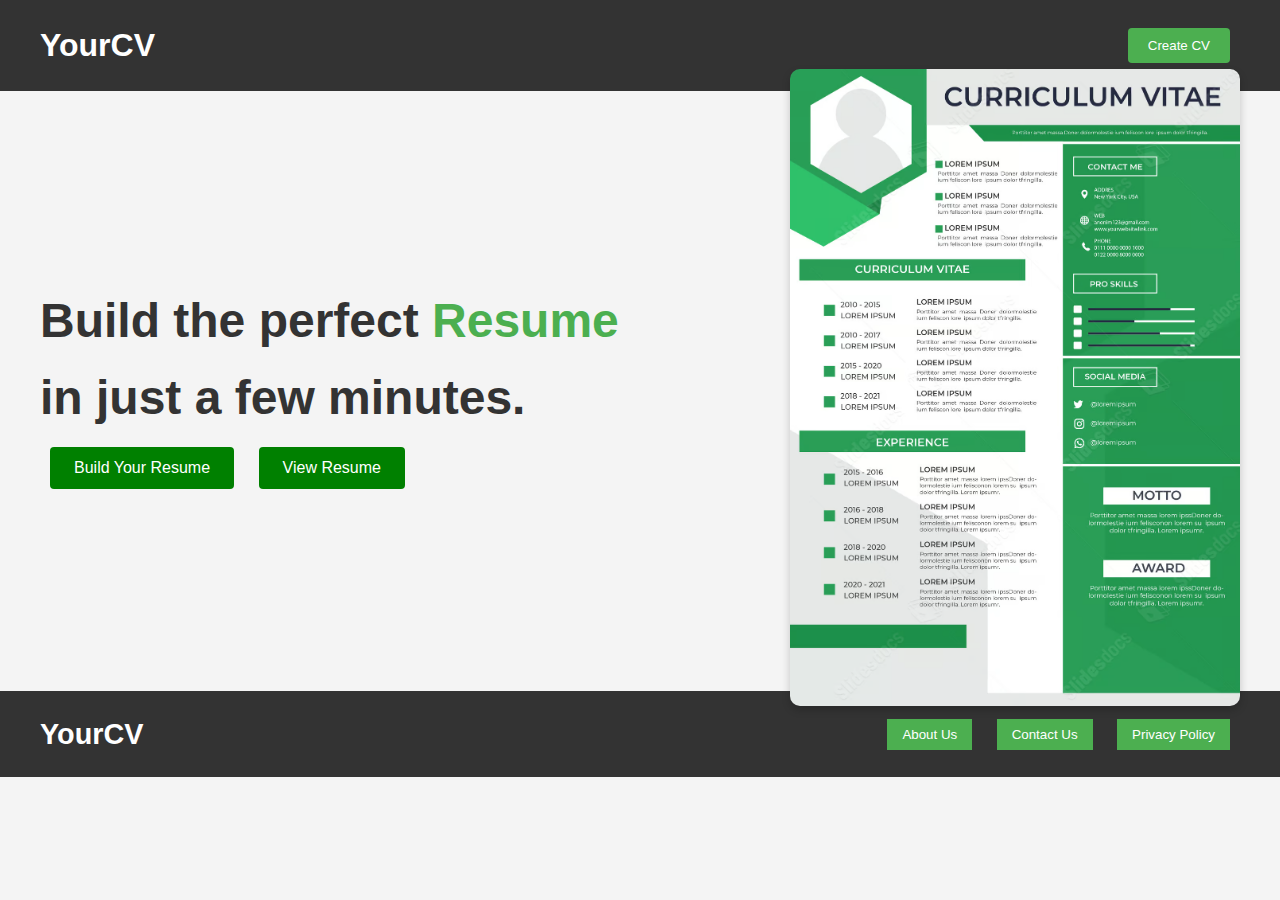
<file: index.html>
<!DOCTYPE html>
<html lang="en">
<head>
    <meta charset="UTF-8">
    <meta name="viewport" content="width=device-width, initial-scale=1.0">
    <title>YourCV - Resume Builder</title>
    <link rel="stylesheet" href="styles.css">
</head>
<body>

    <!-- Header Section -->
    <header>
        <div class="header-left">
            <h1>YourCV</h1>
        </div>
        
        <div class="header-right">
            <button onclick="window.location.href='form.html'">Create CV</button>
        </div>
    </header>

    <!-- Hero Section -->
    <section class="hero">
        <div class="hero-left">
            <h1>Build the perfect <span class="resume">Resume</span> in just a few minutes.</h1>
            <div class="hero-buttons">
                <button onclick="window.location.href='form.html'">Build Your Resume</button>
                <button onclick="window.location.href='viewresume.html'">View Resume</button>
            </div>
        </div>
        <div class="hero-right">
            <img src="/images/resume.avif" alt="User Image" class="hero-image">
        </div>
    </section>

    <!-- Footer Section -->
    <footer>
        <div class="footer-left">
            <h1>YourCV</h1>
        </div>
        <div class="footer-middle">
            <button>About Us</button>
            <button>Contact Us</button>
            <button>Privacy Policy</button>
        </div>
    </footer>

</body>
</html>
</file>
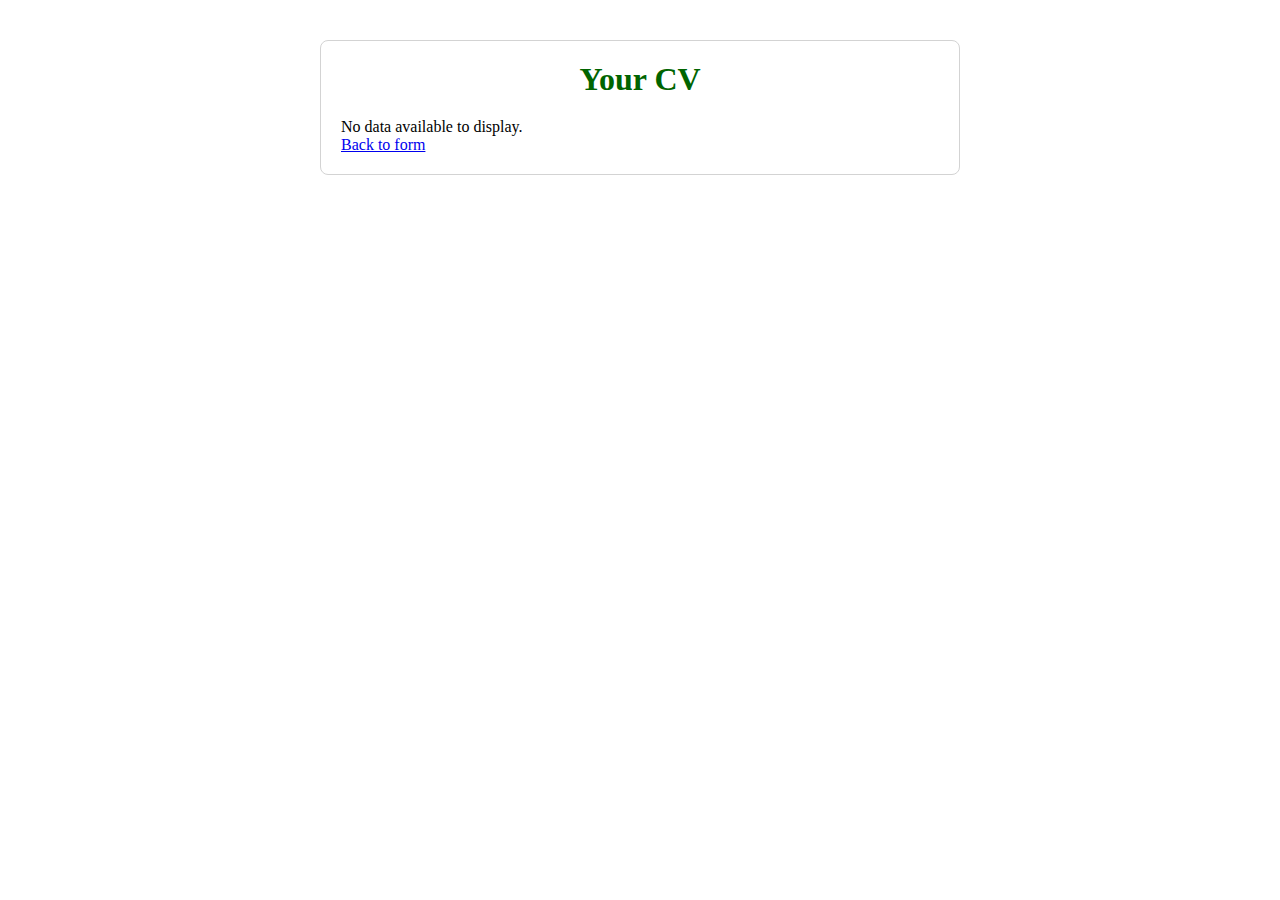
<file: cv.html>
<!DOCTYPE html>
<html lang="en">
<head>
    <meta charset="UTF-8">
    <meta name="viewport" content="width=device-width, initial-scale=1.0">
    <title>Your CV</title>
    <link rel="stylesheet" href="form-styles.css">
</head>
<body>
    <div class="container">
        <h1>Your CV</h1>

        <div id="cv-content"></div>

        <a href="form.html">Back to form</a>
    </div>

    <script>
        // Get the data from localStorage
        const cvData = JSON.parse(localStorage.getItem('cvData'));

        if (cvData) {
            // Construct the CV content
            let cvHtml = `
                <h2>${cvData.fullName}</h2>
                <p><strong>Email:</strong> ${cvData.email}</p>
                <p><strong>Phone:</strong> ${cvData.phone}</p>
                <p><strong>Address:</strong> ${cvData.address}</p>
                <p><strong>Summary:</strong> ${cvData.summary}</p>
                <hr>
            `;

            // Education Section
            if (cvData.education.length > 0) {
                cvHtml += `<h3>Education</h3><ul>`;
                cvData.education.forEach(edu => {
                    cvHtml += `<li>${edu}</li>`;
                });
                cvHtml += `</ul><hr>`;
            }

            // Experience Section
            if (cvData.experience.length > 0) {
                cvHtml += `<h3>Experience</h3><ul>`;
                cvData.experience.forEach(exp => {
                    cvHtml += `<li>${exp}</li>`;
                });
                cvHtml += `</ul><hr>`;
            }

            // Languages Section
            if (cvData.languages.length > 0) {
                cvHtml += `<h3>Languages</h3><ul>`;
                cvData.languages.forEach(lang => {
                    cvHtml += `<li>${lang}</li>`;
                });
                cvHtml += `</ul><hr>`;
            }

            // Skills Section
            if (cvData.skills.length > 0) {
                cvHtml += `<h3>Skills</h3><ul>`;
                cvData.skills.forEach(skill => {
                    cvHtml += `<li>${skill}</li>`;
                });
                cvHtml += `</ul><hr>`;
            }

            // Display the generated CV
            document.getElementById('cv-content').innerHTML = cvHtml;
        } else {
            document.getElementById('cv-content').innerHTML = "<p>No data available to display.</p>";
        }
    </script>
</body>
</html>
</file>
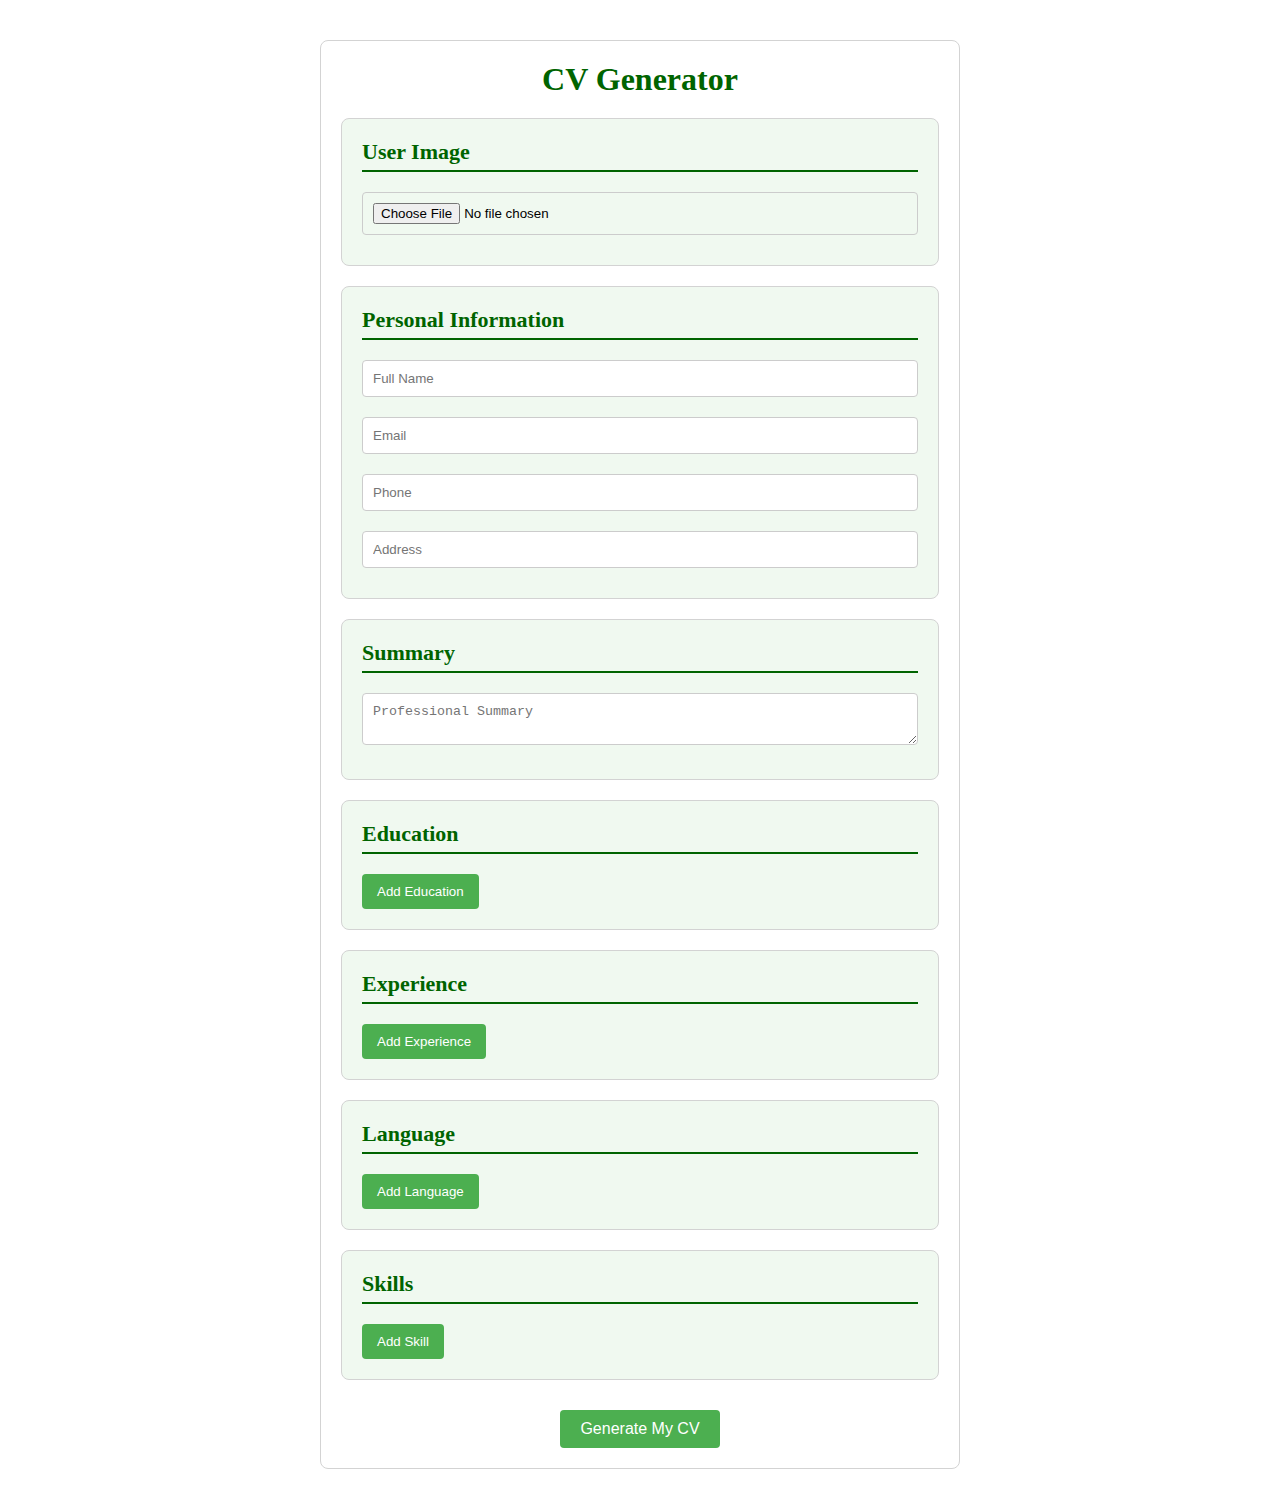
<file: form.html>
<!DOCTYPE html>
<html lang="en">
<head>
    <meta charset="UTF-8">
    <meta name="viewport" content="width=device-width, initial-scale=1.0">
    <title>CV Generator</title>
    <link rel="stylesheet" href="form-styles.css">
</head>
<body>
    <div class="container">
        <h1>CV Generator</h1>

        <!-- User Image Section -->
        <section>
            <h2>User Image</h2>
            <input type="file" id="user-image" accept="image/*">
        </section>

        <!-- Personal Information Section -->
        <section>
            <h2>Personal Information</h2>
            <input type="text" id="full-name" placeholder="Full Name">
            <input type="email" id="email" placeholder="Email">
            <input type="text" id="phone" placeholder="Phone">
            <input type="text" id="address" placeholder="Address">
        </section>

        <!-- Summary Section -->
        <section>
            <h2>Summary</h2>
            <textarea id="summary" placeholder="Professional Summary"></textarea>
        </section>

        <!-- Sections for Education, Experience, Language, Skills -->
        <section id="education-fields">
            <h2>Education</h2>
            <button id="add-education">Add Education</button>
        </section>
        <section id="experience-fields">
            <h2>Experience</h2>
            <button id="add-experience">Add Experience</button>
        </section>
        <section id="language-fields">
            <h2>Language</h2>
            <button id="add-language">Add Language</button>
        </section>
        <section id="skill-fields">
            <h2>Skills</h2>
            <button id="add-skill">Add Skill</button>
        </section>

        <!-- Generate CV Button -->
        <div class="generate-cv-container">
            <button id="generate-cv-btn">Generate My CV</button>
        </div>

        <!-- CV Display Area -->
        <div id="cv-display" class="cv-display hidden">
            <h2>Your CV</h2>
            <div id="cv-content"></div>
        </div>
    </div>

    <script src="script.js"></script>
</body>
</html>
</file>
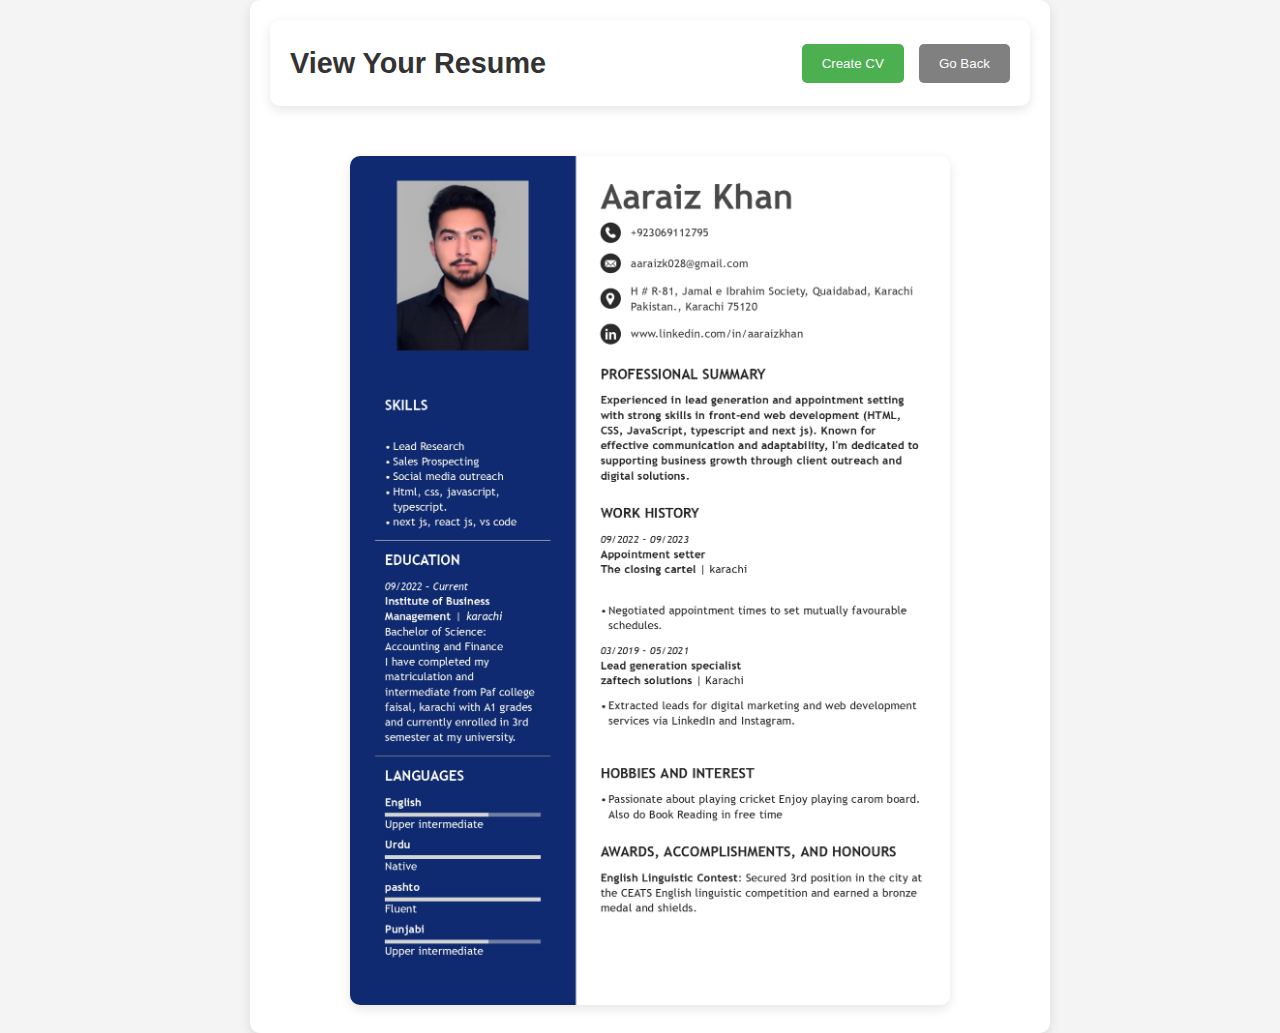
<file: viewresume.html>
<!DOCTYPE html>
<html lang="en">
<head>
    <meta charset="UTF-8">
    <meta name="viewport" content="width=device-width, initial-scale=1.0">
    <title>View Resume</title>
    <link rel="stylesheet" href="viewresume-styles.css">
</head>
<body>

    <!-- Main Content Box -->
    <div class="main">
        
        <!-- First Box: View Your Resume Section -->
        <div class="resume-box">
               <div class="text-here">
                    <h2>View Your Resume</h2>
                </div>

                <div class="resume-buttons">
                    <button class="first" onclick="window.location.href='form.html'">Create CV</button>
                    <button class="second" onclick="window.location.href='index.html'">Go Back</button>
                </div>
        </div>
    
            
        <!-- Second Box: Resume Image Section -->
        <div class="resume-image-box">
            <img src="/images/myresume.jpg" alt="Resume Image" class="resume-image">
        </div>

    </div>

</body>
</html>
</file>
<file: styles.css>
/* General Reset */
* {
    margin: 0;
    padding: 0;
    box-sizing: border-box;
}

body {
    font-family: Arial, sans-serif;
    background-color: #f4f4f4;
    line-height: 1.6;
}

/* Header Styling */
header {
    display: flex;
    justify-content: space-between;
    align-items: center;
    padding: 20px 40px;
    background-color: #333;
    color: white;
}

.header-left h1 {
    font-size: 2rem;
}


.header-right button {
    padding: 10px 20px;
    margin: 0 10px;
    border: none;
    background-color: #4CAF50;
    color: white;
    cursor: pointer;
    border-radius: 4px;
}

.header-middle button:hover,
.header-right button:hover {
    background-color: #45a049;
}

/* Hero Section Styling */
.hero {
    display: flex;
    justify-content: space-between;
    align-items: center;
    height: 600px;
    padding: 40px;
    /* background-color: #009688; */
    color: white;
}

.hero-left h1 {
    font-size: 3rem;
    max-width: 600px;
    color: #333;
}

.hero-left h1 .resume{
    font-size: 3rem;
    max-width: 600px;
    color: #4CAF50;;
}


.hero-buttons button {
    padding: 12px 24px;
    margin: 10px;
    border: none;
    background-color: green;
    color: white;
    cursor: pointer;
    font-size: 1rem;
    border-radius: 4px;
    transition: transform 0.3s ease;
}

.hero-buttons button:hover {
    box-shadow: black;
    box-shadow: 0px 0px 10px rgba(0, 0, 0, 0.5);
    transform: scale(1.1);
      
}

.hero-image {
    width: 450px;
    height: auto;
    border-radius: 10px;
    box-shadow: 0 4px 8px rgba(0, 0, 0, 0.2);
}

/* User Image Section */
.user-image-section {
    text-align: center;
    padding: 40px;
    background-color: #fff;
    border-top: 1px solid #ddd;
    border-bottom: 1px solid #ddd;
}

.user-image-section h2 {
    font-size: 1.5rem;
    color: #333;
    margin-bottom: 20px;
}

.user-image-preview {
    width: 150px;
    height: 150px;
    object-fit: cover;
    border-radius: 50%;
    margin-bottom: 10px;
    border: 3px solid #4CAF50;
}

.choose-file {
    display: block;
    margin: 0 auto;
    padding: 10px 15px;
    font-size: 1rem;
    cursor: pointer;
}

/* Footer Styling */
footer {
    display: flex;
    justify-content: space-between;
    align-items: center;
    padding: 20px 40px;
    background-color: #333;
    color: white;
}

.footer-left h1 {
    font-size: 1.8rem;
}

.footer-middle button {
    padding: 8px 15px;
    margin: 0 10px;
    border: none;
    background-color: #4CAF50;
    color: white;
    cursor: pointer;
}

.footer-middle button:hover {
    background-color: #45a049;
}
</file>
<file: form-styles.css>
/* General Reset */
* {
    margin: 0;
    padding: 0;
    box-sizing: border-box;
}

/* Main container for the form */
.container {
    width: 50%;
    margin: 40px auto;
    padding: 20px;
    background-color: white;
    border: 1px solid lightgray;
    border-radius: 8px;
}

/* Heading style */
h1 {
    text-align: center;
    color: darkgreen;
    margin-bottom: 20px;
}

/* Section and input styling */
section {
    margin-bottom: 20px;
    padding: 20px;
    background-color: #f0f9f0;
    border: 1px solid lightgray;
    border-radius: 8px;
}

section h2 {
    font-size: 22px;
    margin-bottom: 10px;
    color: darkgreen;
    border-bottom: 2px solid darkgreen;
    padding-bottom: 5px;
}

/* Input and textarea styling */
input[type="text"],
input[type="email"],
input[type="file"],
textarea {
    width: 100%;
    padding: 10px;
    margin: 10px 0;
    border: 1px solid #ccc;
    border-radius: 4px;
}

/* Button Styling */
button {
    padding: 10px 15px;
    background-color: #4CAF50;
    color: white;
    border: none;
    border-radius: 4px;
    cursor: pointer;
    margin-top: 10px;
}

/* Styling for the remove button */
button.remove-button {
    background-color: #f44336;
}

/* Add button hover effect */
button:hover {
    background-color: #45a049;
}

/* Remove button hover effect */
button.remove-button:hover {
    background-color: #d32f2f;
}

/* Styling for Generate CV button */
.generate-cv-container {
    text-align: center;
    margin-top: 20px;
}

#generate-cv-btn {
    padding: 10px 20px;
    font-size: 16px;
    background-color: #4CAF50;
    color: white;
    border: none;
    border-radius: 4px;
    cursor: pointer;
}

#generate-cv-btn:hover {
    background-color: #45a049;
}

/* Styling for CV display area */
.cv-display {
    width: 60%;
    margin: 40px auto;
    padding: 20px;
    background-color: #f9f9f9;
    border: 1px solid #ddd;
    border-radius: 8px;
}

.hidden {
    display: none;
}

/* Responsiveness for smaller screens */
@media (max-width: 768px) {
    .container {
        width: 90%;
        padding: 15px;
    }
    section {
        padding: 15px;
    }
}
</file>
<file: viewresume-styles.css>
/* General Reset */
* {
    margin: 0;
    padding: 0;
    box-sizing: border-box;
}

body {
    font-family: Arial, sans-serif;
    background-color: #f4f4f4;
    line-height: 1.6;
    height: 100vh;
    justify-content: center;
    margin-left: 250px;
    align-items: center;  /* Center the content vertically */
    text-align: center;   /* Center text horizontally */
}

/* Main Content Box */
.main {
    width: 100%;
    max-width: 800px;  /* Set a maximum width for the main box */
    padding: 20px;
    display: flex;
    flex-direction: column;
    align-items: center;
    gap: 30px;
    background-color: white;
    border-radius: 10px;
    box-shadow: 0 4px 12px rgba(0, 0, 0, 0.1);
}

/* Resume Box */
.resume-box {
    padding: 20px;
    box-shadow: 0 4px 12px rgba(0, 0, 0, 0.1);
    border-radius: 10px;
    width: 100%;
    display: flex;
    justify-content: space-between;
    align-items: center;
    background-color: white;
}


.resume-box h2 {
    font-size: 1.8rem;
    color: #333;
    flex: 1;  /* Ensures the text takes up space and aligns properly */
}

.resume-buttons {
    display: flex;
    gap: 15px;
}

.resume-buttons .first {
    padding: 12px 20px;
    border: none;
    background-color: #4CAF50;
    color: white;
    cursor: pointer;
    border-radius: 5px;
    transition: transform 0.3s;
}
.resume-buttons .second {
    padding: 12px 20px;
    border: none;
    background-color: gray;
    color: white;
    cursor: pointer;
    border-radius: 5px;
    transition: transform 0.3s;
}

.resume-buttons .first:hover {
    background-color: #45a049;
    transform: translateY(-5px);
}
.resume-buttons .second:hover {
    transform: translateY(-5px);
}

/* Resume Image Box */
.resume-image-box {
    text-align: center;
    width: 100%;
   
}


.resume-image {
    width: 80%;
    max-width: 600px;
    height: auto;
    border-radius: 10px;
    box-shadow: 0 4px 12px rgba(0, 0, 0, 0.1);
    margin-top: 20px;
    transition: transform 0.4s;
}

.resume-image:hover {
    transform: scale(1.05);
}
</file>
